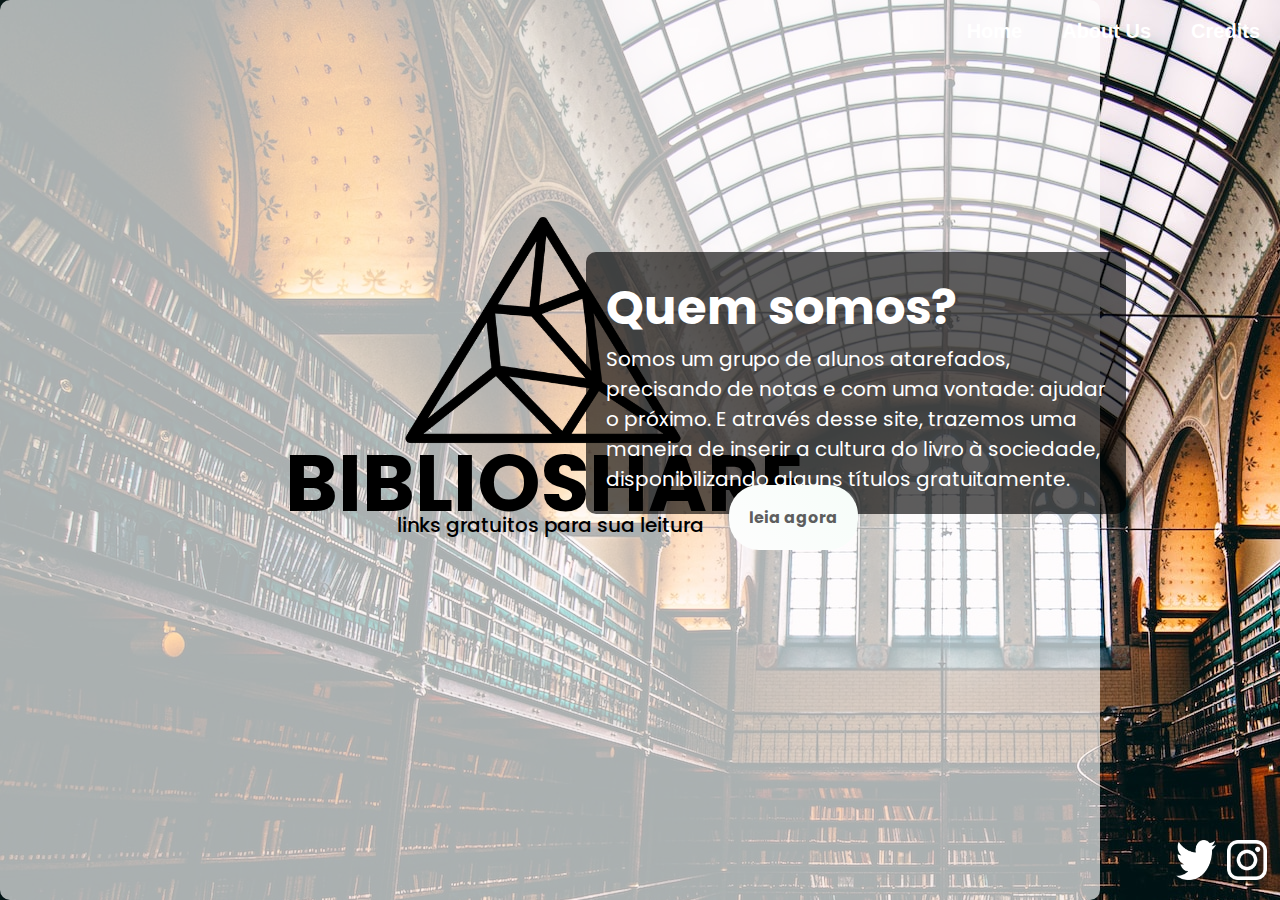
<file: index.html>
<!DOCTYPE html>
<html lang="pt-BR">
<head>
    <meta charset="UTF-8">
    <meta http-equiv="X-UA-Compatible" content="IE=edge">
    <meta name="viewport" content="width=, initial-scale=1.0">
    <link rel="preconnect" href="https://fonts.googleapis.com">
    <link rel="preconnect" href="https://fonts.gstatic.com" crossorigin>
    <link href="https://fonts.googleapis.com/css2?family=Poppins:wght@400;500;700&display=swap" rel="stylesheet">
    <title>Biblioshare</title>
    <link rel="stylesheet" href="styles.css">
    <link rel="shortcut icon" href="35e10823069d1767521320dc34475465-logotipo-do-tri-ngulo-geom-trico.png">
      
</head>
<body> 
    <header>
        </div>
        <nav>   
        <ul class="navlinks">
            <li class="links"><a href="home.html">Home</a></li>
            <li class="links"><a href="#">About Us</a></li>
            <li class="links"><a href="#">Credits</a></li>
        </ul>
        </nav>
        
        
    </header>
    

    
    <div class="logo">
        <div class="content">
            <img class="img" src="35e10823069d1767521320dc34475465-logotipo-do-tri-ngulo-geom-trico.png" alt="logo">
            <h1 class="tittle">BIBLIOSHARE</h1>
            <p class="slogan">links gratuitos para sua leitura</p>
        </div>
    </div>

    <div class="home">  
        <h1 class="home-title">Quem somos?</h1>
        <p class="home-description">Somos um grupo de alunos atarefados, precisando de notas e com uma vontade: ajudar o próximo.
            E através desse site, trazemos uma maneira de inserir a cultura do livro à sociedade, disponibilizando alguns títulos gratuitamente.
        </p>
    </div>
    <div class="media">
        <a href="https://instagram.com/ericknoronha1?igshid=ZDdkNTZiNTM=" target="_blank"><img src="87390.png" alt="instagram">
        </a>
        <a class="twiter" href="https://twitter.com/p0ca_sombra?t=5dHkDBe7RYW4d0fRbvaULA&s=09" target="_blank"><img src="twiter.webp" alt="twiter">
        </a>
    </div>

    <div class="button">
        <a href="home.html" class="button-link">leia agora</a>
        

    </div>

</body>
</html>
</file>
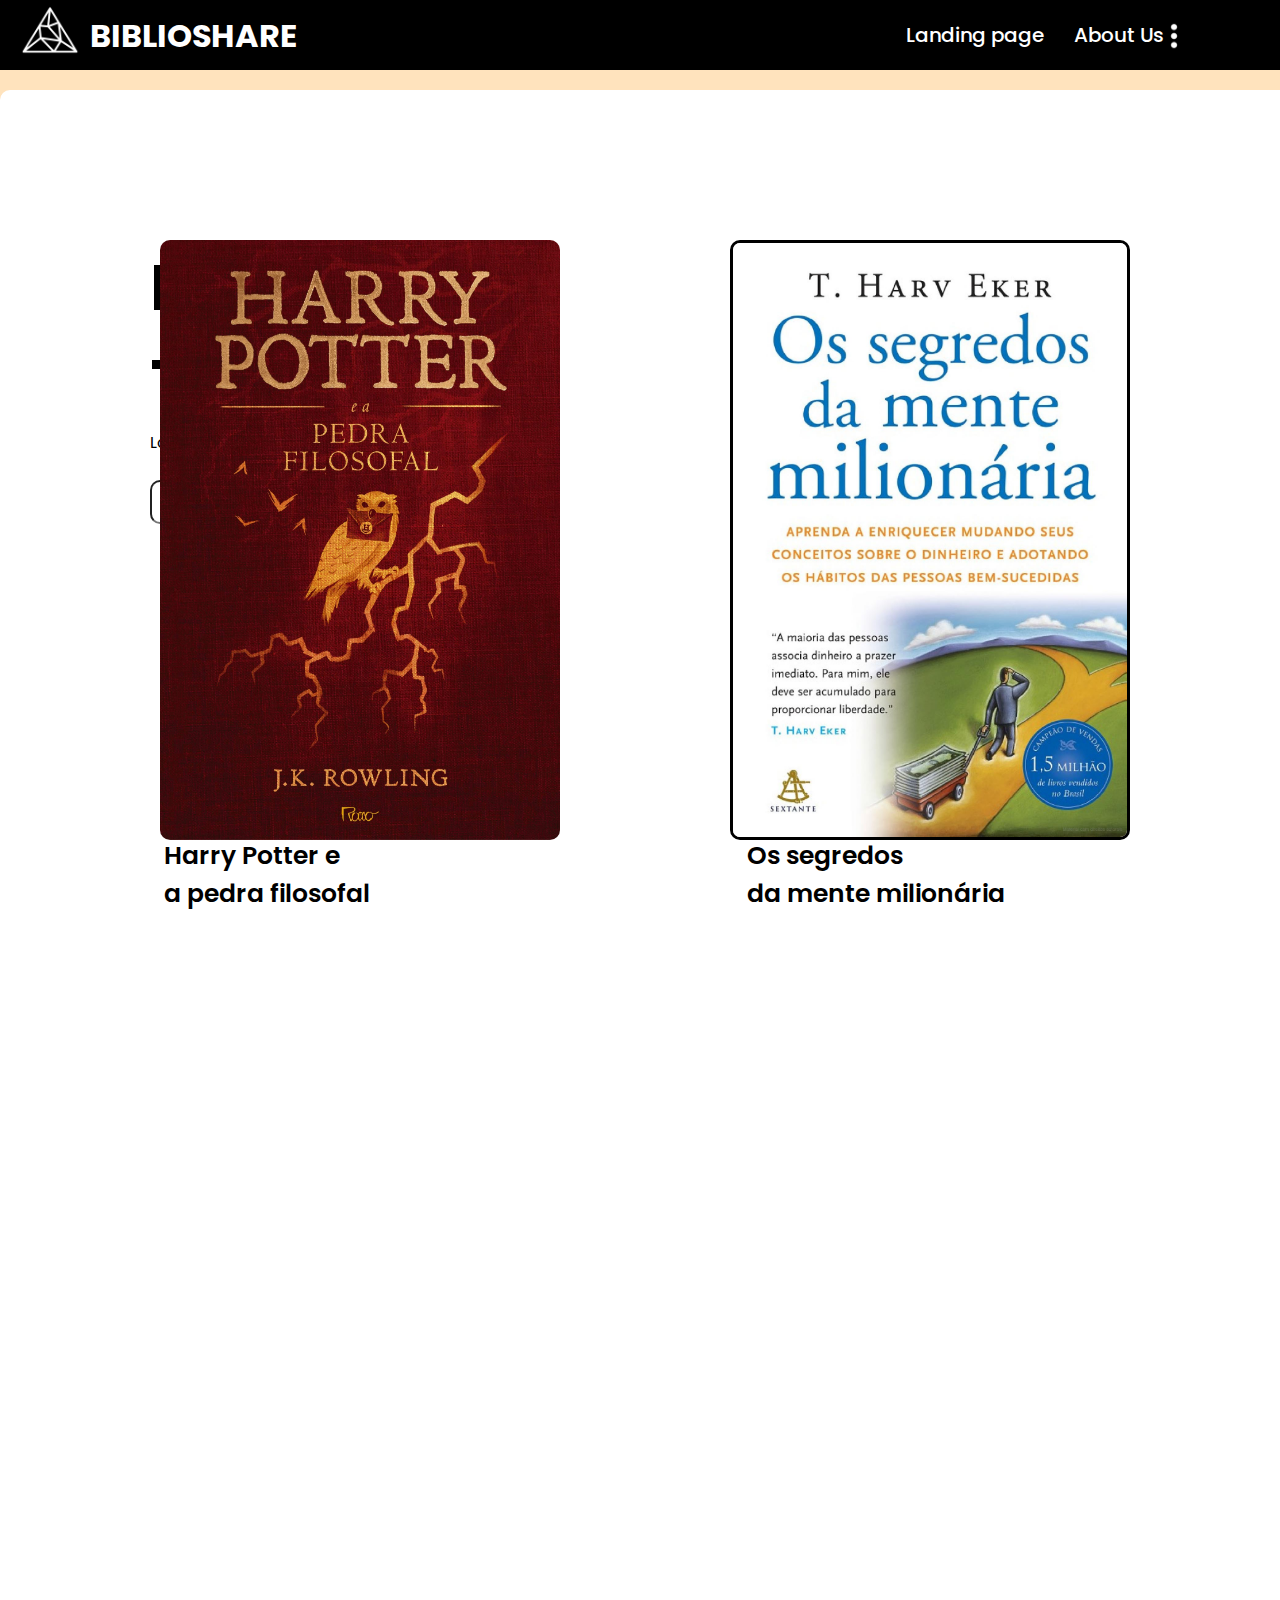
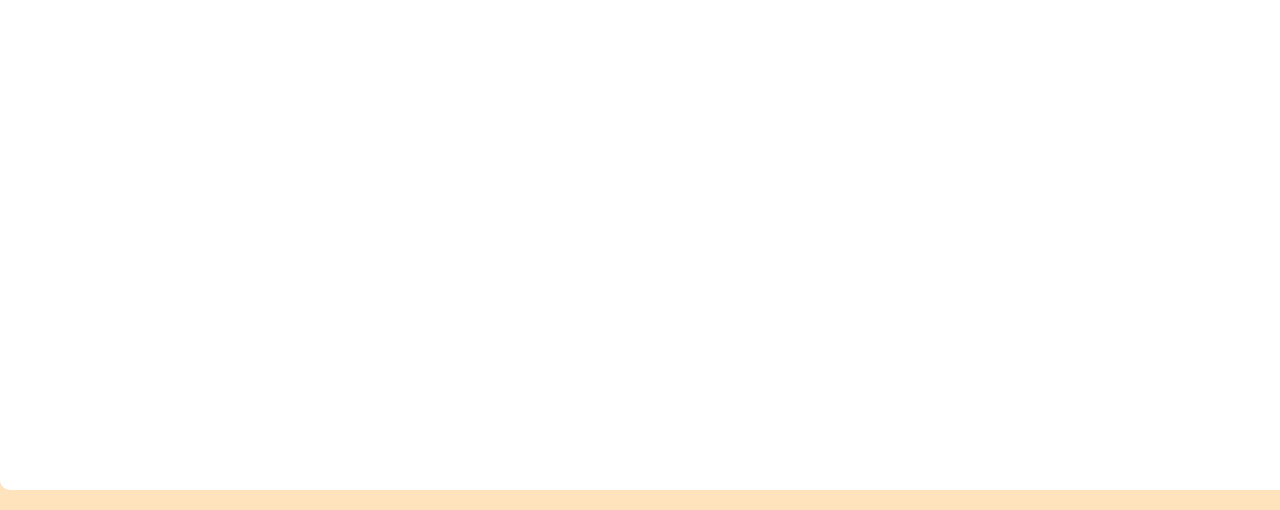
<file: home.html>
<!DOCTYPE html>
<html lang="en">
<head>
    <meta charset="UTF-8">
    <meta http-equiv="X-UA-Compatible" content="IE=edge">
    <meta name="viewport" content="width=device-width, initial-scale=1.0">
    <title>Biblioshare</title>
    <link rel="stylesheet" href="home.css">
    <link rel="preconnect" href="https://fonts.googleapis.com">
    <link rel="preconnect" href="https://fonts.gstatic.com" crossorigin>
    <link href="https://fonts.googleapis.com/css2?family=Poppins:wght@400;500;700&display=swap" rel="stylesheet">
    <link rel="shortcut icon" href="35e10823069d1767521320dc34475465-logotipo-do-tri-ngulo-geom-trico.png">
</head>
<body>
    <nav>
        <div class="logo">
            <img class="logo-img" src="35e10823069d1767521320dc34475465-logotipo-do-tri-ngulo-geom-trico.png">
            <h1 class="title">BIBLIOSHARE</a></h1>
            
        </div> 
        <ul>
            <li><a href="index.html">Landing page</a></li>
            <li><a href="#">About Us</a></li>
            <li><a href="#"><img src="3 pontos.png" alt="config">
            </a></li>
        </ul>
    </nav>
    <div class="main-content">
        <div class="categorie">
            <div class="info">  
                <h1>New & <br> Trending</h1>
                <p>Lorem ipsum dolor sit.</p>
                <input placeholder="🔍︎search"> 
            </div>
            <div class="books">
                <div class="books__card">
                    <a target="_blank" href="https://escolareginaaltman.com.br/wp-content/uploads/2020/04/Harry-Potter-e-a-pedra-filosofal.pdf"><img class="book1" src="hp.jpg" alt="Harry Potter"></a>
                    <a target="_blank" href="https://negociosinvest.com/wp-content/uploads/2018/06/Os-Segredos-da-Mente-Milionaria-T.-Harv-Eker.pdf"><img class="book2" src="os segredos.jpg" alt="Os-Segredos-da-Mente-Milionaria"></a>
                    <h2>
                        
                    </div>
            <div class="book__title">
                <span>Harry Potter e <Br> a pedra filosofal</span>

            </div>
        </div> 
        
    </div>
    <div class="book__title2">
        <span>Os segredos <br>da mente milionária</span>
    </div>


    
</body>
</html>
</file>
<file: styles.css>
*{
    padding: 0;
    margin: 0;
    box-sizing:border-box;
    font-family:'Poppins', sans-serif;

}
.navlinks {
    display:flex;
    justify-content:right
}
.navlinks li { 
    list-style: none;
    margin: 20px;   
}
.navlinks li a {
    text-decoration: none;
    font-size: 20px;
    font-weight: 900;
    font-family: sans-serif;
    color: #fff;
    transition:all .3s ;

}
.navlinks li a:hover {
    background-color:#4c424247 ;
    padding: 37px ;
    border-radius: 10px ;
}

body {
    background:url(will-van-wingerden-dsvJgiBJTOs-unsplash.jpg) ;
    background-repeat:no-repeat;
}

.logo {
    display: flex;
    justify-content:center;
    align-items:center ;
    width: 1100px;
    height: 100vh;
    background-color: #ffffffaa;
    position:absolute;
    top: 0%;
    left: 0;
    border-radius: 10px;
}
.slogan{
    position:absolute;
    top:calc(55% + 15px);
    color: black;
    font-weight: 500;
}
.img {
    width:300px; 
    position: absolute;
    top: 20%;
    right: 37%;
}
.content {
    width:500px;
    text-align: center;
}

.tittle {
    font-family: 'Poppins', sans-serif;
    font-weight: 700;
    font-size:5rem;
    display: inline-block;
    position:absolute;
    left: calc(25% + 10px) ;
    top: 47%;
}
.home {
    position: absolute;
    right: 12%;
    top: 28%;
    background-color: #000000a2;
    padding: 20px;
    border-radius: 10px;
    transition:all .3s ;
}


.home-title {
    color: #fff;
    font-size: 48px;
}
.home-description, p {
    width: 500px;
    color: #fff;
    font-size: 20px;

}
.link{
    position:absolute ;
}
.media img{
    width: 40px;
    height: 40px;
    position: absolute;
    right: 1%;
    top:calc(90% + 30px);
    filter: invert(1);
    transition:all .3s ;
}
.media img:hover{
    padding: 5px;

}
.twiter img{
    position: absolute;
    right: 5%;
}

.button-link {
    background: -webkit-linear-gradient(45deg, #fdfdfd, #f6fdf9 );
    padding: 20px;
    border-radius: 30px;
    display: flex;
    position: absolute;
    right: 33% ;
    bottom: 350px;   
    text-decoration: none;
    color: #000000a2;
    font-family: 'Poppins', sans-serif;
    font-weight: 700;
    
}
</file>
<file: home.css>
*{
    padding: 0;
    margin: 0;
    box-sizing:border-box;
    font-family:'Poppins', sans-serif;

}

body{
    background-color: #ffe3bd;

}
.logo-img{
    width: 60px;
    filter: invert(1);
    

}
.title{
    font-weight: 700;
    font-size:32px;
    color: #fff;
    padding-left:10px ;
    display: flex;
    
       
}
nav{
    display: flex;
    justify-content: right;
    background-color: black;
    height: 70px;
    padding: 25px;
    position:relative;
   

}
nav li{
    list-style:none;
    display: flex;
    align-items: center;
    font-weight: 500;


}
nav li a{
    display: flex;
    text-decoration:none;
    color: #fff;
    font-size: 20px;
    transition:all .3s ;
    border-radius: 10px;

}
nav li a:hover{
    background-color: rgb(53, 52, 52);
    padding: 20px;
}
nav li a img{
    filter: invert();
    position: absolute;
    right: calc(5% + 27px);
    width: 30px;
    height: 30px;
    top: 30%;
    transition:all .3s;
}
nav li a img:hover{
    padding: 3px;
}
nav ul{
    display: flex;
    flex-direction:row;
    gap: 30px ;
    margin-right:5%;
    text-decoration: none;
 
}
.logo{
    position: absolute;
    left:20px;
    top: 0;
    display: flex;
    flex-direction: row;
    align-items: end;
}

.main-content{
    background-color: #ffffff;
    width: 1820px;
    height: 2000px;
    display: block;
    margin: 20px auto 20px auto;
    border-radius: 10px;
}
.main-content .categorie{
    color: black;
    font-weight: 700;
    font-size: 32px;
    display: flex; 
    justify-content: left;
    padding: 150px 150px;
}
.main-content .categorie .info{

}
.info input{
    padding: 10px 20px 10px 20px;
}
.main-content .categorie .info p{
    font-size: 16px;
    font-weight: 400;
    margin-bottom:16px ;
}
.main-content .categorie .info input{
    border-radius: 10px;
    width:280px ;

}

.main-content .categorie .books {
    display: flex;
    flex-direction: row;
    font-size: 25px;
    font-weight: 600;
    display: flex;
    
    
}
.books__card{
    display: flex;
    justify-content: space-around;
   
}
.books__card .book1{
    height: 600px;
    width: 400px;
    position: absolute;
    right: 720px;
    border-radius: 10px;
    transition:all .3s   
}

.books__card .book1:hover{
    scale:400px;
    height: 610px;
    width: 410px;
}

.book__title{
    font-weight: 600;
    font-size: 25px;
    position: absolute;
    right: 910px;
    top: 93%;
}
.books__card .book2{
    height: 600px;
    width: 400px;
    position: absolute;
    right: 150px;
    border-radius: 10px;
    border: 3px solid black;
    transition:all .3s
}
.books__card .book2:hover{
    scale:400px;
    height: 610px;
    width: 410px;

}
.book__title2{
    font-weight: 600;
    font-size:25px ;
    display: flex;
    position: absolute;
    right: 275px;
    top: 93%;
}
</file>
